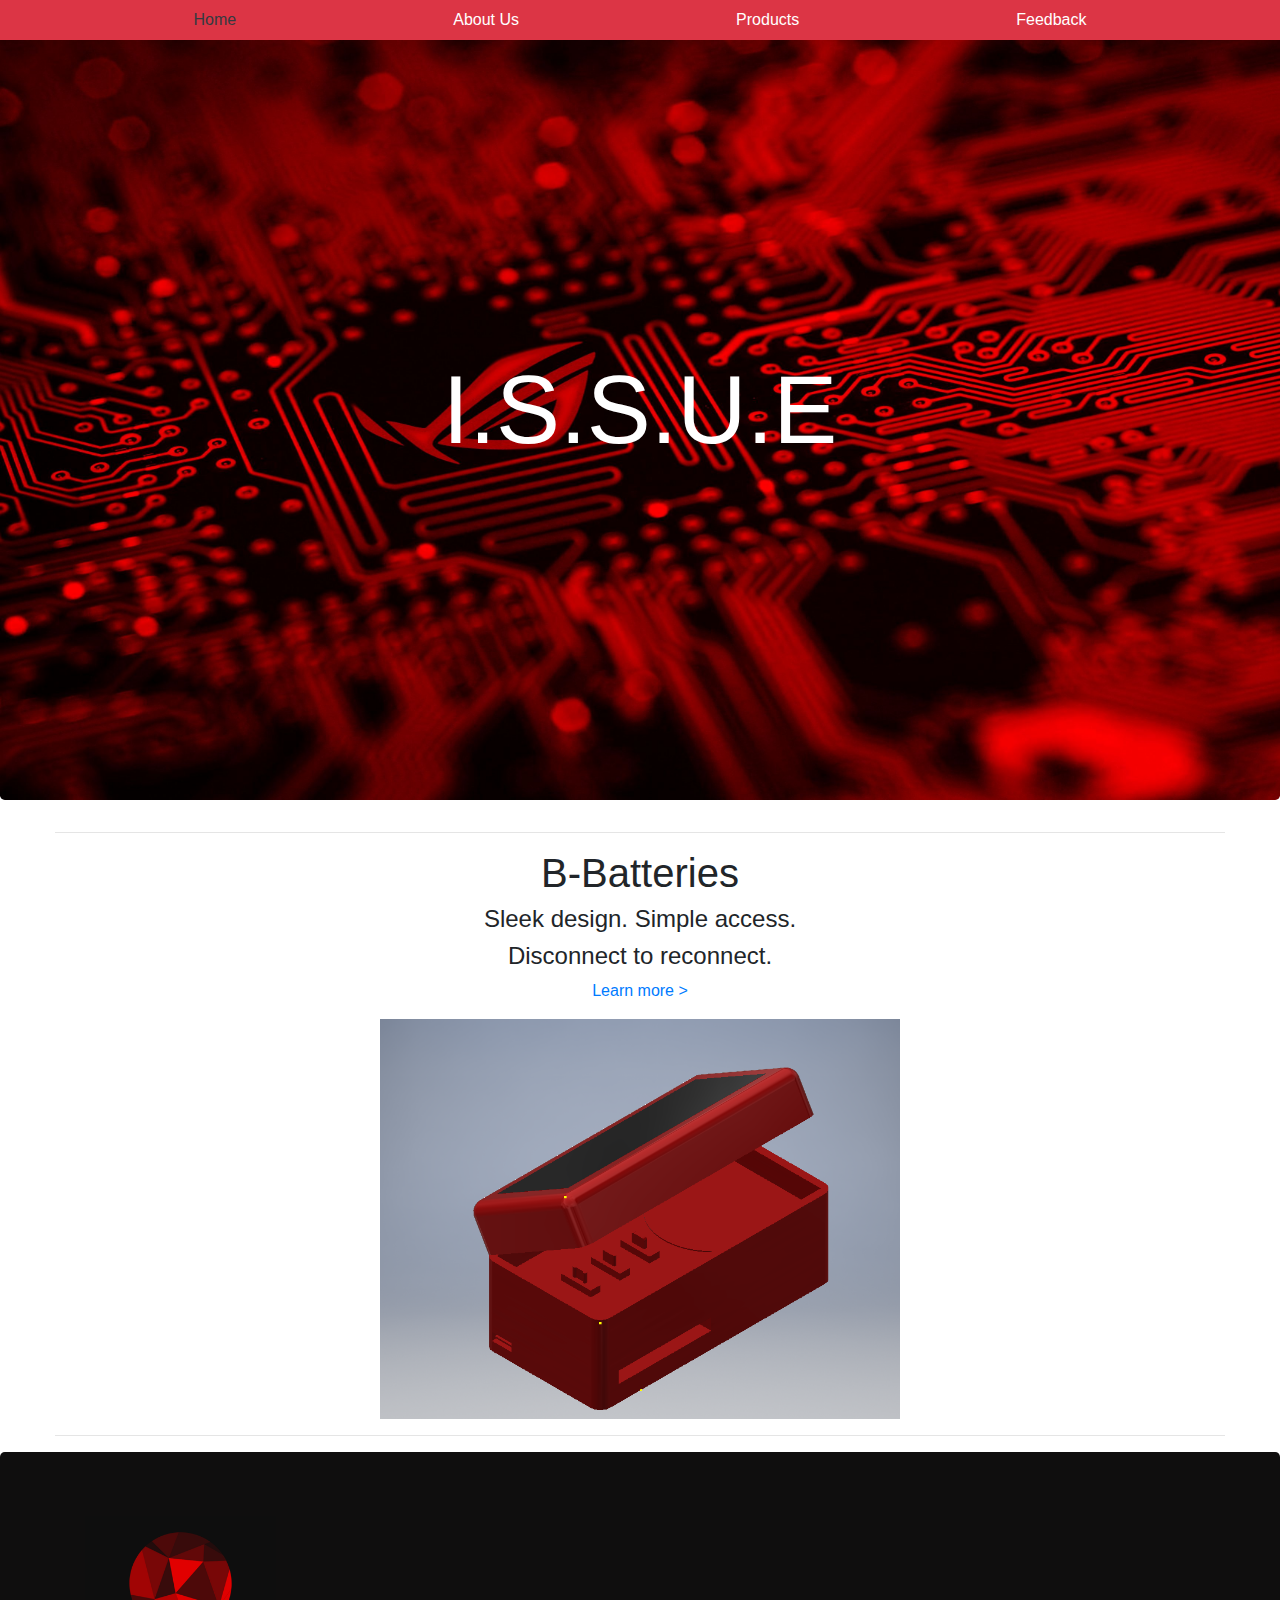
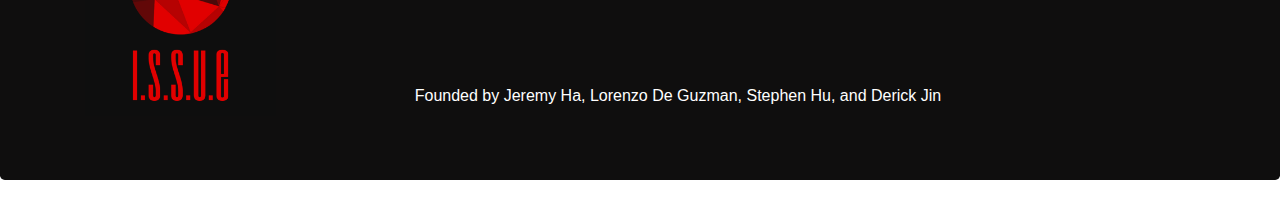
<file: index.html>
<!DOCTYPE html>
<html>
  <head>
    <title>I.S.S.U.E</title>
    <meta charset="UTF-8">
    <link rel="stylesheet" type="text/css" href="main.css">
    <link rel="stylesheet" href="bootstrap/css/bootstrap.css">
  </head>
  <body>
    <header>
      <div class="bg-danger header">
        <div class="container">
          <nav class="nav nav-pills nav-fill">
            <a class="nav-item nav-link text-dark" href="index.html">Home</a>
            <a class="nav-item nav-link text-white" href="AboutUs.html">About Us</a>
            <a class="nav-item nav-link text-white" href="Products.html">Products</a>
            <a class="nav-item nav-link text-white" href="Feedback.html">Feedback</a>
          </nav>
        </div>
      </div>
    </header>
    <div class="jumbotron bpic">
      <div class="special">
        <h1 class="title">I.S.S.U.E</h1>
      </div>
    </div>
    <hr class="container">
    <div class="container description">
      <h1>B-Batteries</h1>
      <h4 style="font-weight: lighter;">Sleek design. Simple access.</h4>
      <h4 style="font-weight: lighter;"> Disconnect to reconnect.</h4>
      <p><a href="Products.html">Learn more ></a></p>
      <img src="Images/bbat-img2.png" height="400px">
    </div>
    <hr class="container">
    <footer>
      <div class="jumbotron footer" style="background-color: rgb(15, 14, 14)">
        <div class="container">
          <img src="Images/issue.png" height="200px"/>
        </div>
        <div class="float-right container">
          <p class="footer-content">
            Founded by Jeremy Ha, Lorenzo De Guzman, Stephen Hu, and Derick Jin
          </p>
        </div>
      </div>
    </footer>
  </body>
</html>
</file>
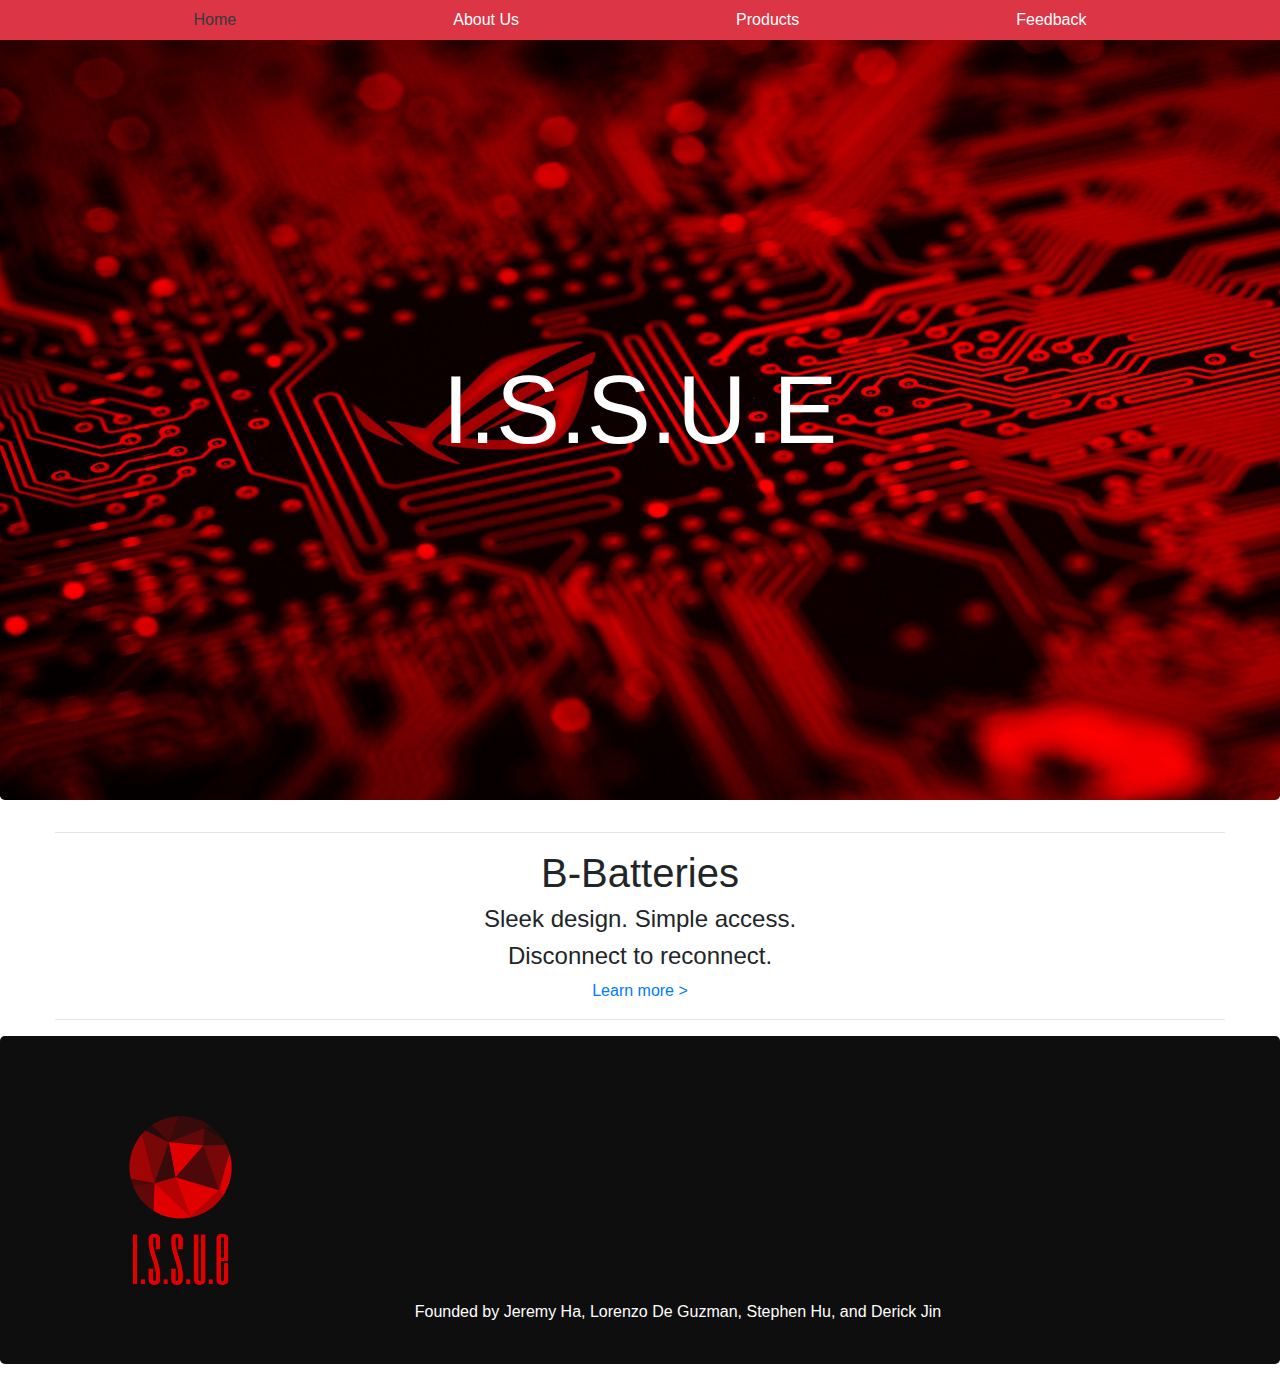
<file: HTML/index.html>
<!DOCTYPE html>
<html>
  <head>
    <title>Entrepeneurship Project</title>
    <meta charset="UTF-8">
    <link rel="stylesheet" type="text/css" href="../CSS/main.css">
    <link rel="stylesheet" href="../bootstrap/css/bootstrap.css">
  </head>
  <body>
    <header>
      <div class="bg-danger header">
        <div class="container">
          <nav class="nav nav-pills nav-fill">
            <a class="nav-item nav-link text-dark" href="index.html">Home</a>
            <a class="nav-item nav-link text-white" href="AboutUs.html">About Us</a>
            <a class="nav-item nav-link text-white" href="Products.html">Products</a>
            <a class="nav-item nav-link text-white" href="Feedback.html">Feedback</a>
          </nav>
        </div>
      </div>
    </header>
    <div class="jumbotron bpic">
      <div class="special">
        <h1 class="title">I.S.S.U.E</h1>
      </div>
    </div>
    <hr class="container">
    <div class="container description">
      <h1>B-Batteries</h1>
      <h4 style="font-weight: lighter;">Sleek design. Simple access.</h4>
      <h4 style="font-weight: lighter;"> Disconnect to reconnect.</h4>
      <a href="Products.html">Learn more ></a>
    </div>
    <hr class="container">
    <footer>
      <div class="jumbotron footer" style="background-color: rgb(15, 14, 14)">
        <div class="container">
          <img src="../Images/issue.png" height="200px"/>
        </div>
        <div class="float-right container">
          <p class="footer-content">
            Founded by Jeremy Ha, Lorenzo De Guzman, Stephen Hu, and Derick Jin
          </p>
        </div>
      </div>
    </footer>
  </body>
</html>
</file>
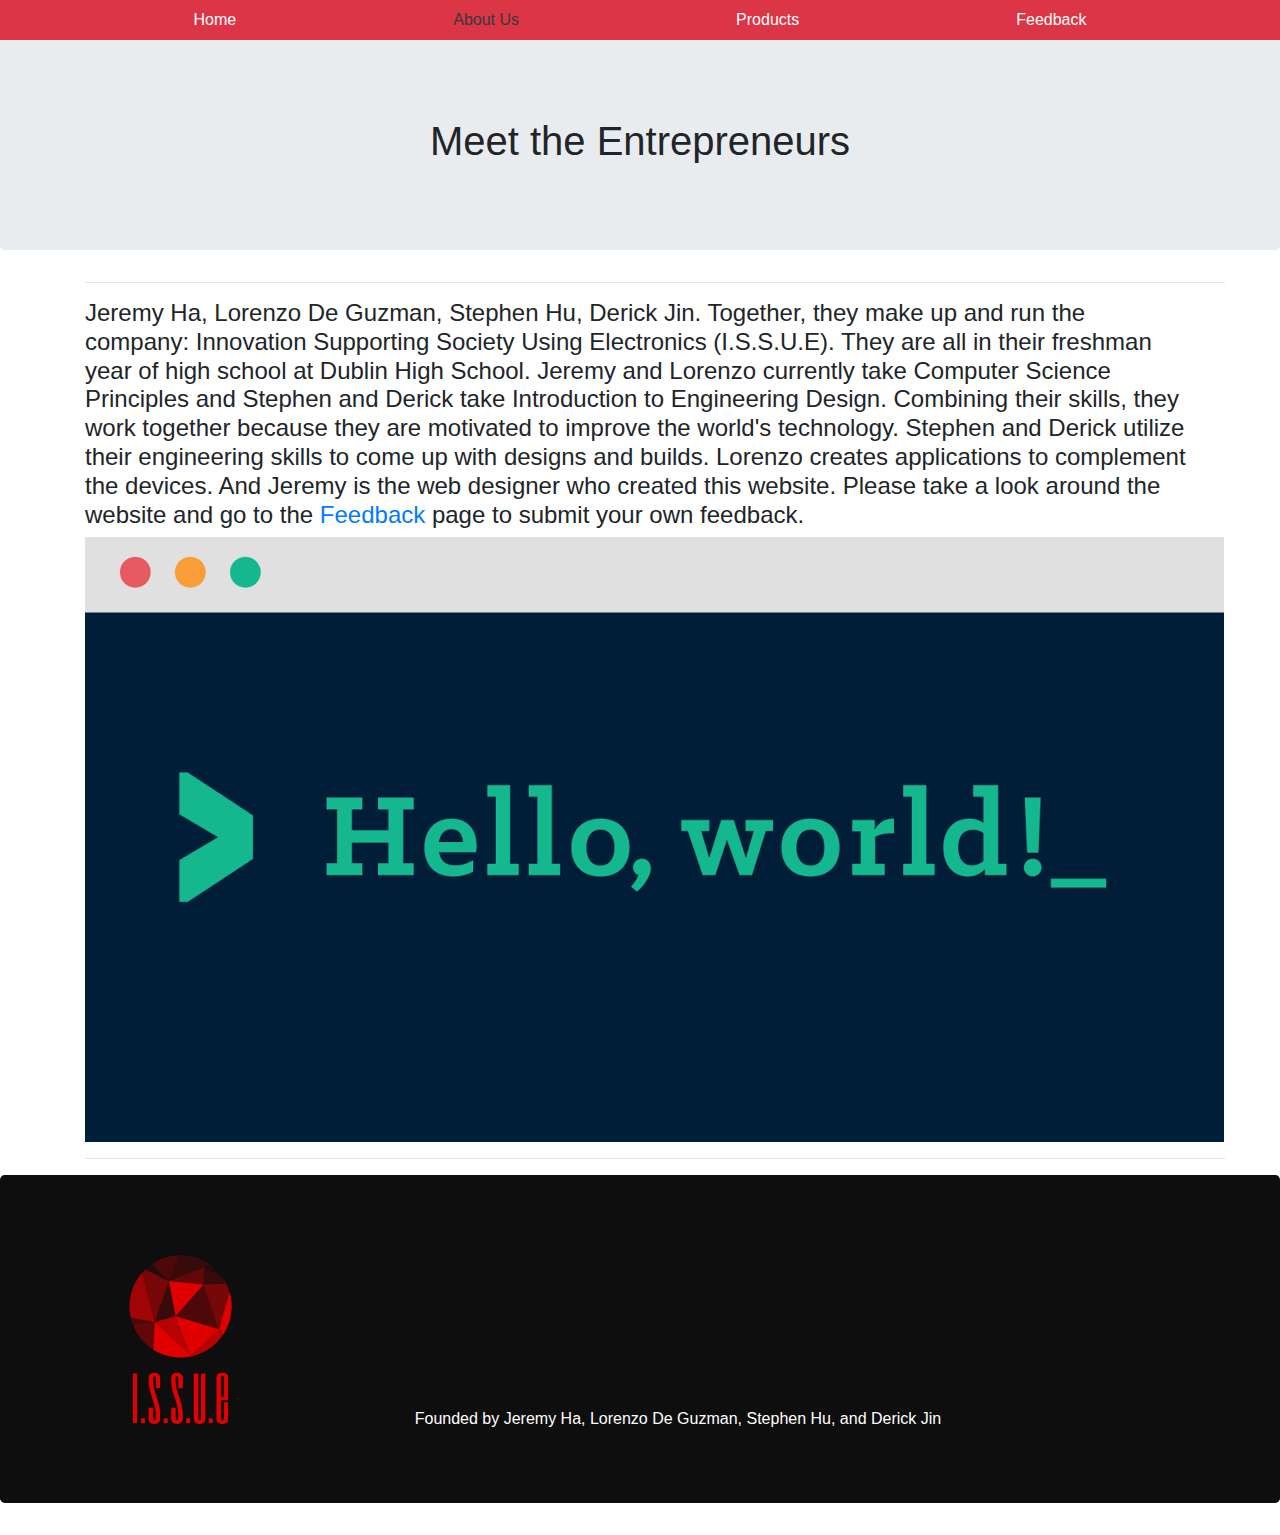
<file: AboutUs.html>
<!DOCTYPE html>
<html>
  <head>
    <title>I.S.S.U.E</title>
    <meta charset="UTF-8">
    <link rel="stylesheet" type="text/css" href="main.css">
    <link rel="stylesheet" href="bootstrap/css/bootstrap.css">
  </head>
  <body>
    <header>
      <div class="bg-danger header">
        <div class="container">
          <nav class="nav nav-pills nav-fill">
            <a class="nav-item nav-link text-white" href="index.html">Home</a>
            <a class="nav-item nav-link text-dark" href="AboutUs.html">About Us</a>
            <a class="nav-item nav-link text-white" href="Products.html">Products</a>
            <a class="nav-item nav-link text-white" href="Feedback.html">Feedback</a>
          </nav>
        </div>
      </div>
    </header>
    <div class="jumbotron us-jumbo">
      <div class="container">
        <h1 class="us-title">Meet the Entrepreneurs</h1>
      </div>
    </div>
    <div class="container">
      <hr class="container">
      <h4 class="aboutus">
        Jeremy Ha, Lorenzo De Guzman, Stephen Hu, Derick Jin. Together, they 
        make up and run the company: Innovation Supporting Society Using 
        Electronics (I.S.S.U.E). They are all in their freshman year of 
        high school at Dublin High School. Jeremy and Lorenzo currently take 
        Computer Science Principles and Stephen and Derick take Introduction to
        Engineering Design. Combining their skills, they work together because
        they are motivated to improve the world's technology. Stephen and 
        Derick utilize their engineering skills to come up with designs and
        builds. Lorenzo creates applications to complement the devices. And 
        Jeremy is the web designer who created this website. Please take a look
        around the website and go to the <a href="Feedback.html">Feedback</a> 
        page to submit your own feedback.
      </h4>
      <img class="hello" src="Images/hello-world.png" height="605px">
      <hr class="container">
    </div>
    <footer>
      <div class="jumbotron footer" style="background-color: rgb(15, 14, 14)">
        <div class="container">
          <img src="Images/issue.png" height="200px">
        </div>
        <div class="float-right container">
          <p class="footer-content">
            Founded by Jeremy Ha, Lorenzo De Guzman, Stephen Hu, and Derick Jin
          </p>
        </div>
      </div>
    </footer>
  </body>
</html>
</file>
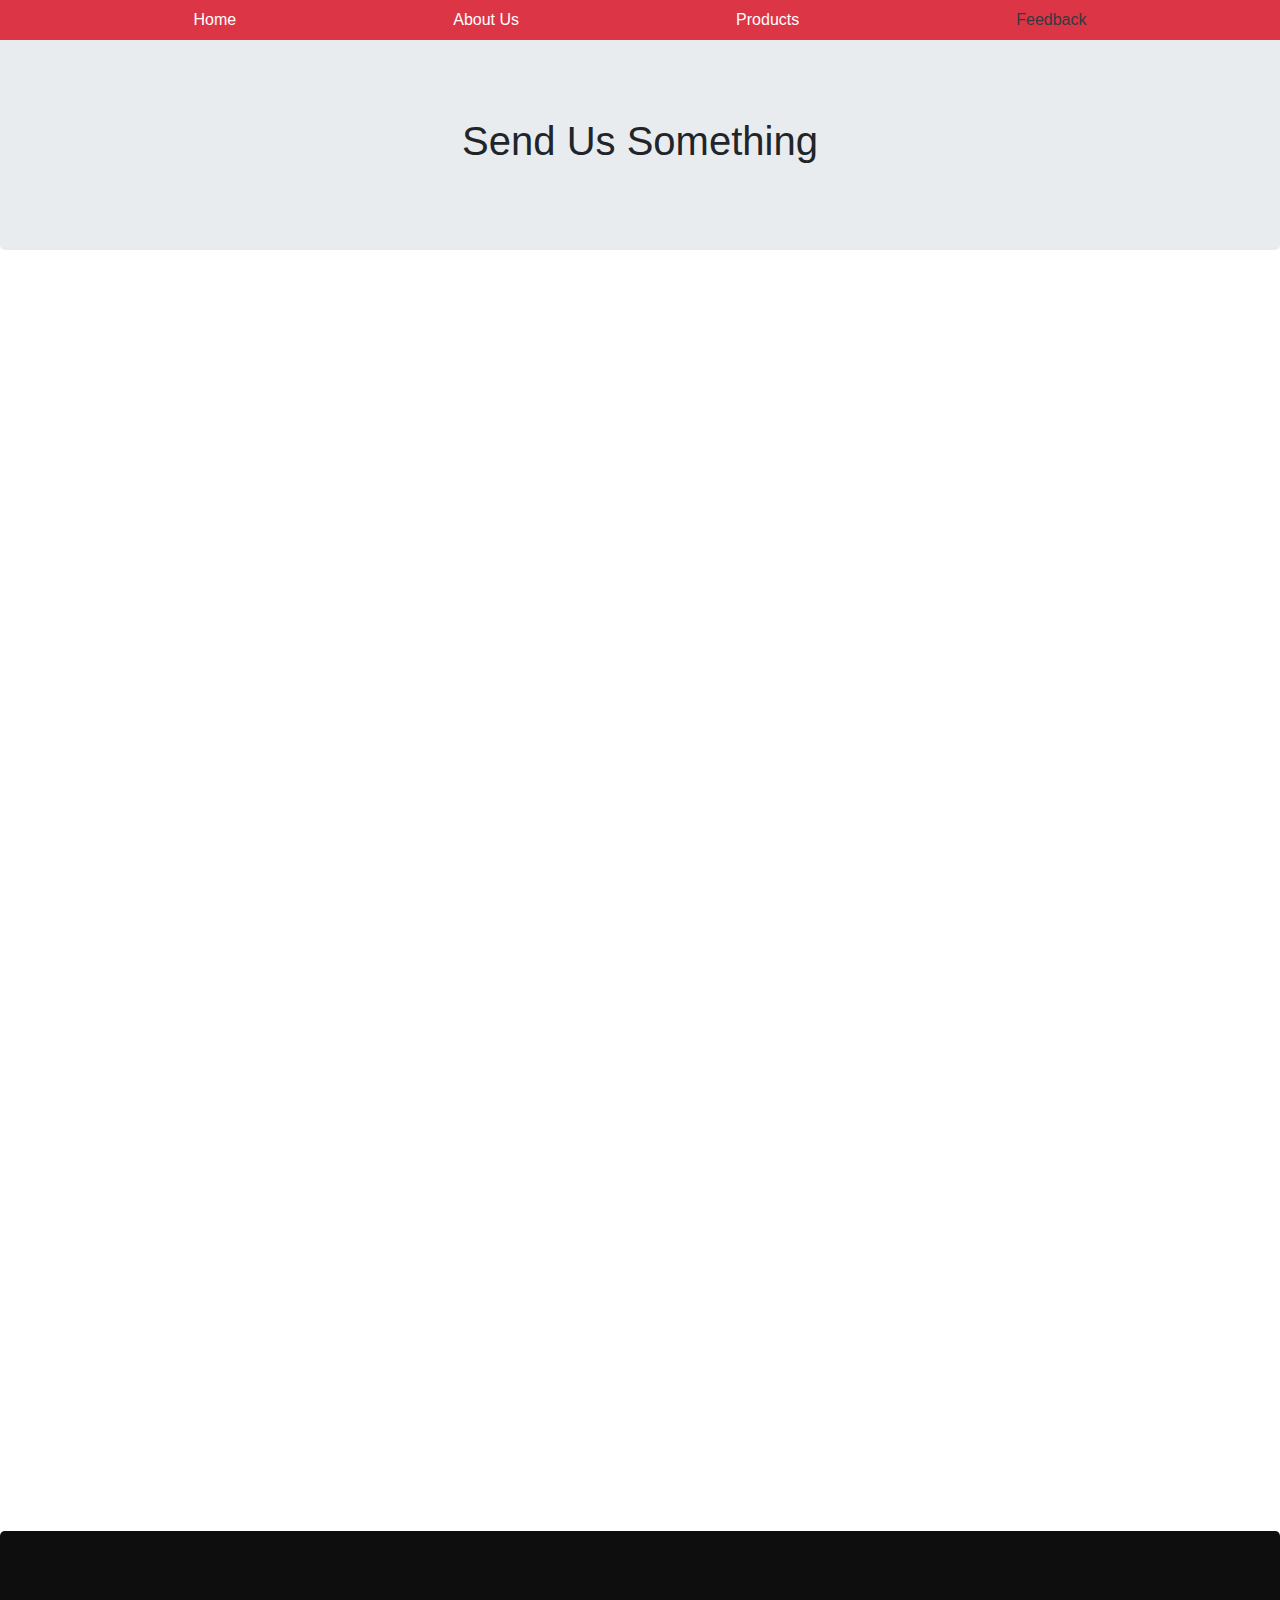
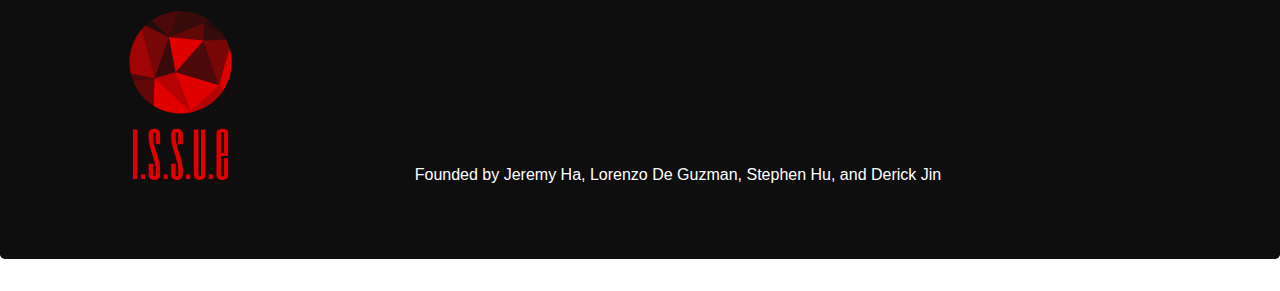
<file: Feedback.html>
<!DOCTYPE html>
<html>
  <head>
    <title>I.S.S.U.E</title>
    <meta charset="UTF-8">
    <link rel="stylesheet" type="text/css" href="main.css">
    <link rel="stylesheet" href="bootstrap/css/bootstrap.css">
  </head>
  <body>
    <header>
      <div class="bg-danger header">
        <div class="container">
          <nav class="nav nav-pills nav-fill">
            <a class="nav-item nav-link text-white" href="index.html">Home</a>
            <a class="nav-item nav-link text-white" href="AboutUs.html">About Us</a>
            <a class="nav-item nav-link text-white" href="Products.html">Products</a>
            <a class="nav-item nav-link text-dark" href="Feedback.html">Feedback</a>
          </nav>
        </div>
      </div>
    </header>
    <div class="jumbotron fb-jumbo">
      <div class="container">
        <h1 class="fb-title">Send Us Something</h1>
      </div>
    </div>
    <div class="container">
      <br>
      <iframe src="https://docs.google.com/forms/d/e/1FAIpQLSeOyJyIVEBfp684oRN7hty4s4V8Kikf72_LJgiF2MgkR63Vrg/viewform?embedded=true" 
      class="feedback-form" width="640" height="1218" frameborder="0">
        Loading...
      </iframe>
    </div>
    <footer>
      <div class="jumbotron footer" style="background-color: rgb(15, 14, 14)">
        <div class="container">
          <img src="Images/issue.png" height="200px">
        </div>
        <div class="float-right container">
          <p class="footer-content">
            Founded by Jeremy Ha, Lorenzo De Guzman, Stephen Hu, and Derick Jin
          </p>
        </div>
      </div>
    </footer>
  </body>
</html>
</file>
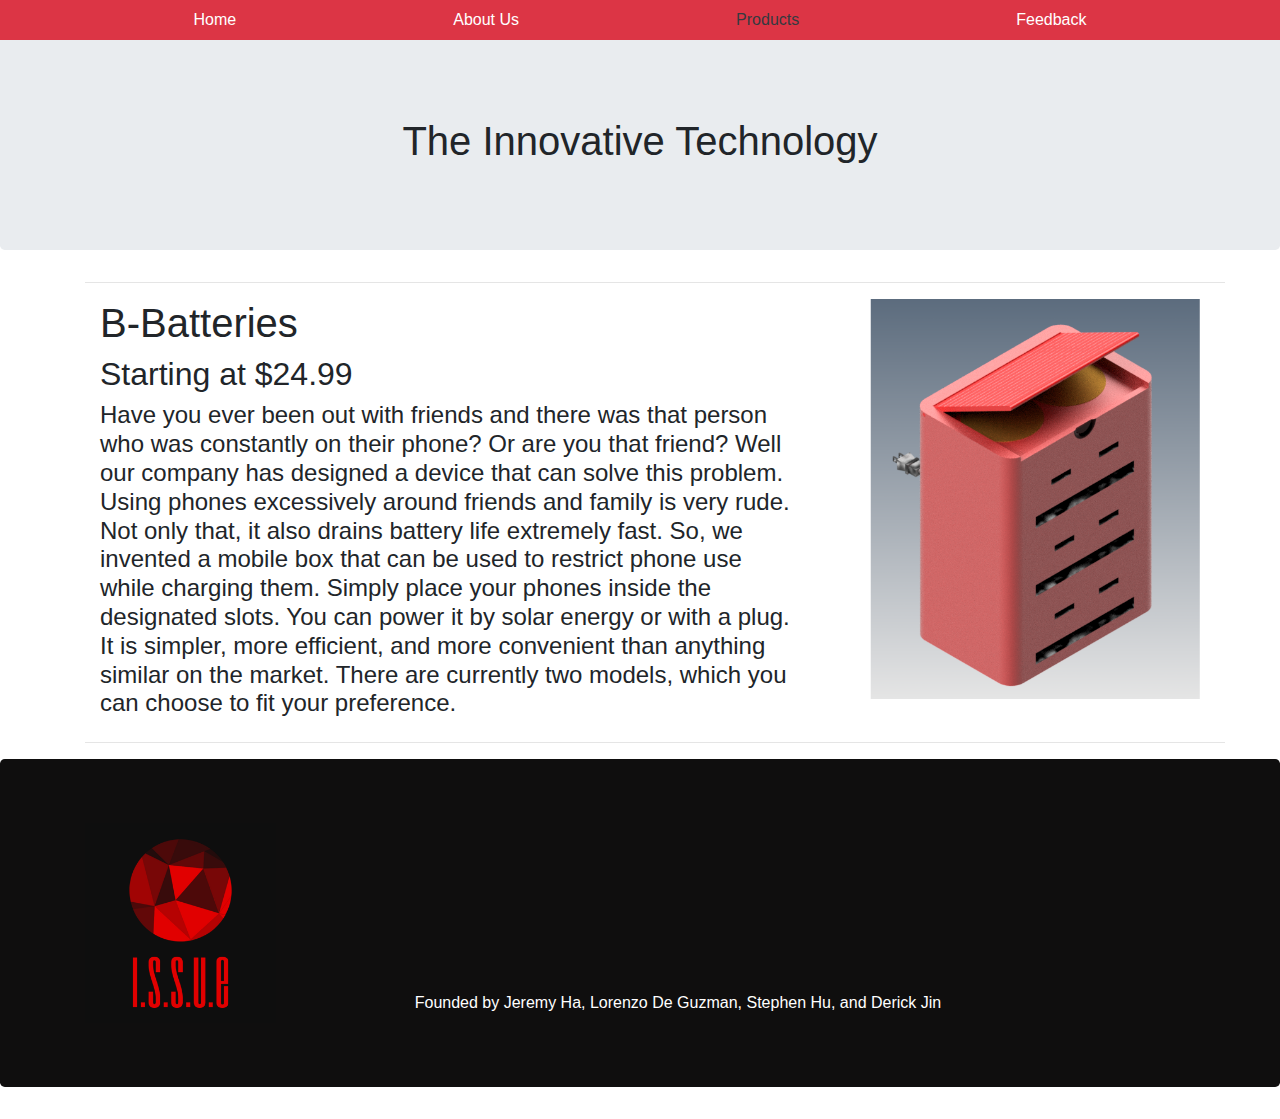
<file: Products.html>
<!DOCTYPE html>
<html>
  <head>
    <title>I.S.S.U.E</title>
    <meta charset="UTF-8">
    <link rel="stylesheet" type="text/css" href="main.css">
    <link rel="stylesheet" href="bootstrap/css/bootstrap.css">
  </head>
  <body>
    <header>
      <div class="bg-danger header">
        <div class="container">
          <nav class="nav nav-pills nav-fill">
            <a class="nav-item nav-link text-white" href="index.html">Home</a>
            <a class="nav-item nav-link text-white" href="AboutUs.html">About Us</a>
            <a class="nav-item nav-link text-dark" href="Products.html">Products</a>
            <a class="nav-item nav-link text-white" href="Feedback.html">Feedback</a>
          </nav>
        </div>
      </div>
    </header>
    <div class="jumbotron products-jumbo">
      <div class="container">
        <h1 class="products-title">The Innovative Technology</h1>
      </div>
    </div>
    <div class="container">
      <hr class="container">
      <div class="row col-12">
        <div class="col-8">
          <h1 class="bbat-product">B-Batteries</h1>
          <h2 class="bbat-product">Starting at $24.99</h2>
          <h4 class="bbat-product">
            Have you ever been out with friends and there was that person who
            was constantly on their phone? Or are you that friend? Well our
            company has designed a device that can solve this problem. Using
            phones excessively around friends and family is very rude. Not only
            that, it also drains battery life extremely fast. So, we invented a 
            mobile box that can be used to restrict phone use while charging
            them. Simply place your phones inside the designated slots. You can
            power it by solar energy or with a plug. It is simpler, more
            efficient, and more convenient than anything similar on the market.
            There are currently two models, which you can choose to fit your
            preference.
          </h4>
        </div>
        <img class="bbat-img" src="Images/bbat-img1.png" alt="B-Batteries Image"
        height="400px">
      </div>
      <hr class="container">
    </div>
    <footer>
      <div class="jumbotron footer" style="background-color: rgb(15, 14, 14)">
        <div class="container">
          <img src="Images/issue.png" height="200px">
        </div>
        <div class="float-right container">
          <p class="footer-content">
            Founded by Jeremy Ha, Lorenzo De Guzman, Stephen Hu, and Derick Jin
          </p>
        </div>
      </div>
    </footer>
  </body>
</html>
</file>
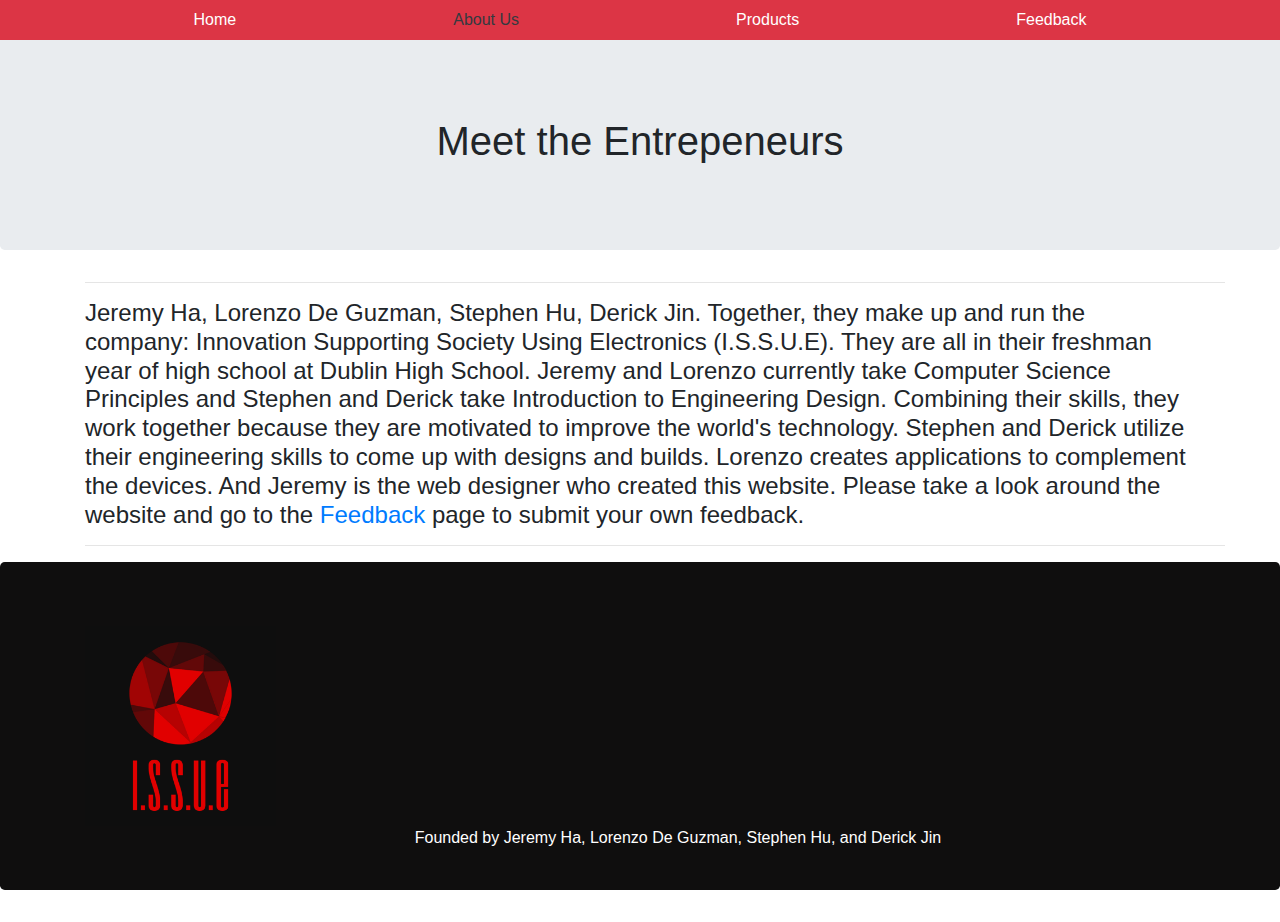
<file: HTML/AboutUs.html>
<!DOCTYPE html>
<html>
  <head>
    <title>Entrepeneurship Project</title>
    <meta charset="UTF-8">
    <link rel="stylesheet" type="text/css" href="../CSS/main.css">
    <link rel="stylesheet" href="../bootstrap/css/bootstrap.css">
  </head>
  <body>
    <header>
      <div class="bg-danger header">
        <div class="container">
          <nav class="nav nav-pills nav-fill">
            <a class="nav-item nav-link text-white" href="index.html">Home</a>
            <a class="nav-item nav-link text-dark" href="AboutUs.html">About Us</a>
            <a class="nav-item nav-link text-white" href="Products.html">Products</a>
            <a class="nav-item nav-link text-white" href="Feedback.html">Feedback</a>
          </nav>
        </div>
      </div>
    </header>
    <div class="jumbotron us-jumbo">
      <div class="container">
        <h1 class="us-title">Meet the Entrepeneurs</h1>
      </div>
    </div>
    <div class="container">
      <hr class="container">
      <h4 class="aboutus">
        Jeremy Ha, Lorenzo De Guzman, Stephen Hu, Derick Jin. Together, they 
        make up and run the company: Innovation Supporting Society Using 
        Electronics (I.S.S.U.E). They are all in their freshman year of 
        high school at Dublin High School. Jeremy and Lorenzo currently take 
        Computer Science Principles and Stephen and Derick take Introduction to
        Engineering Design. Combining their skills, they work together because
        they are motivated to improve the world's technology. Stephen and 
        Derick utilize their engineering skills to come up with designs and
        builds. Lorenzo creates applications to complement the devices. And 
        Jeremy is the web designer who created this website. Please take a look
        around the website and go to the <a href="Feedback.html">Feedback</a> 
        page to submit your own feedback.
      </h4>
      <hr class="container">
    </div>
    <footer>
      <div class="jumbotron footer" style="background-color: rgb(15, 14, 14)">
        <div class="container">
          <img src="../Images/issue.png" height="200px">
        </div>
        <div class="float-right container">
          <p class="footer-content">
            Founded by Jeremy Ha, Lorenzo De Guzman, Stephen Hu, and Derick Jin
          </p>
        </div>
      </div>
    </footer>
  </body>
</html>
</file>
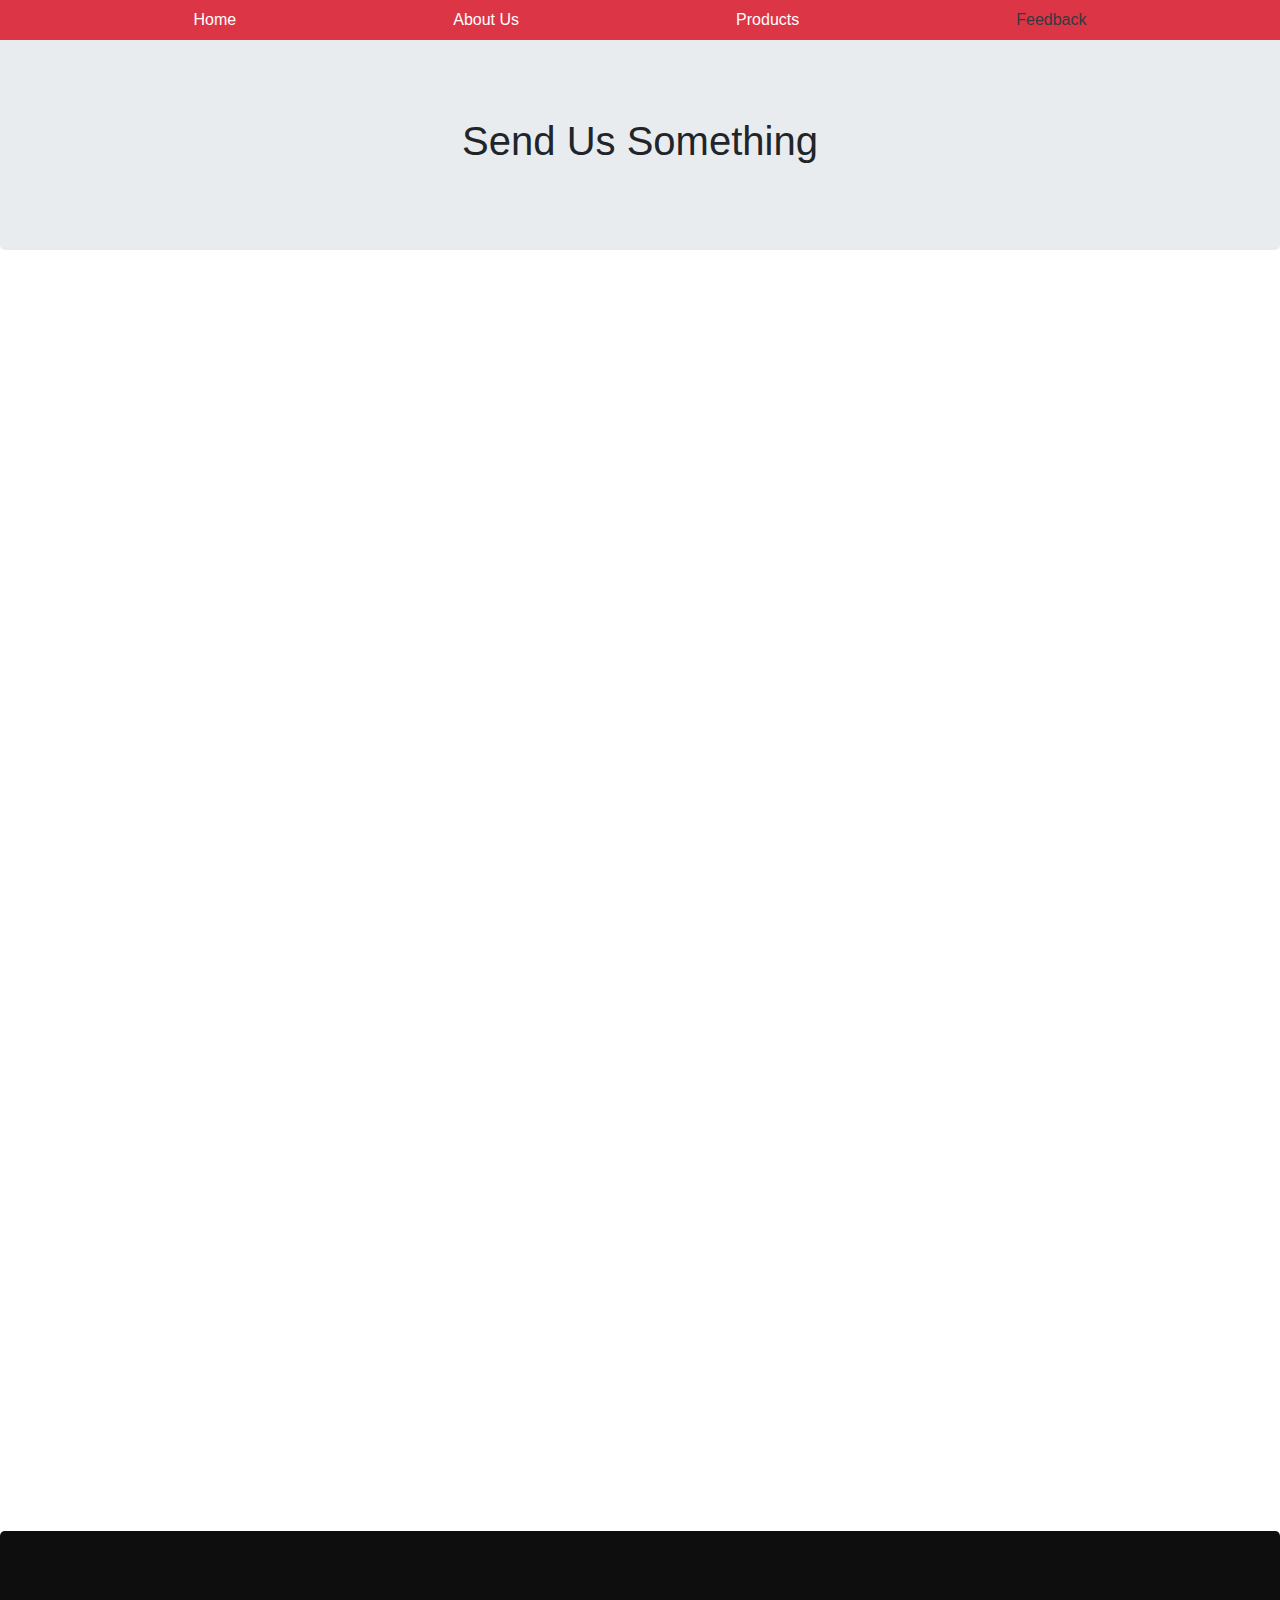
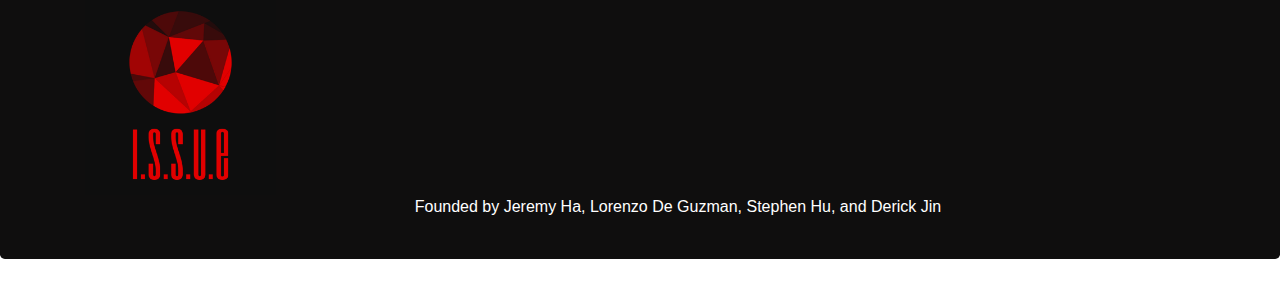
<file: HTML/Feedback.html>
<!DOCTYPE html>
<html>
  <head>
    <title>Entrepeneurship Project</title>
    <meta charset="UTF-8">
    <link rel="stylesheet" type="text/css" href="../CSS/main.css">
    <link rel="stylesheet" href="../bootstrap/css/bootstrap.css">
  </head>
  <body>
    <header>
      <div class="bg-danger header">
        <div class="container">
          <nav class="nav nav-pills nav-fill">
            <a class="nav-item nav-link text-white" href="index.html">Home</a>
            <a class="nav-item nav-link text-white" href="AboutUs.html">About Us</a>
            <a class="nav-item nav-link text-white" href="Products.html">Products</a>
            <a class="nav-item nav-link text-dark" href="Feedback.html">Feedback</a>
          </nav>
        </div>
      </div>
    </header>
    <div class="jumbotron fb-jumbo">
      <div class="container">
        <h1 class="fb-title">Send Us Something</h1>
      </div>
    </div>
    <div class="container">
      <br>
      <iframe src="https://docs.google.com/forms/d/e/1FAIpQLSeOyJyIVEBfp684oRN7hty4s4V8Kikf72_LJgiF2MgkR63Vrg/viewform?embedded=true" 
      class="feedback-form" width="640" height="1218" frameborder="0" 
      marginheight="0" marginwidth="0">Loading...
      </iframe>
    </div>
    <footer>
      <div class="jumbotron footer" style="background-color: rgb(15, 14, 14)">
        <div class="container">
          <img src="../Images/issue.png" height="200px">
        </div>
        <div class="float-right container">
          <p class="footer-content">
            Founded by Jeremy Ha, Lorenzo De Guzman, Stephen Hu, and Derick Jin
          </p>
        </div>
      </div>
    </footer>
  </body>
</html>
</file>
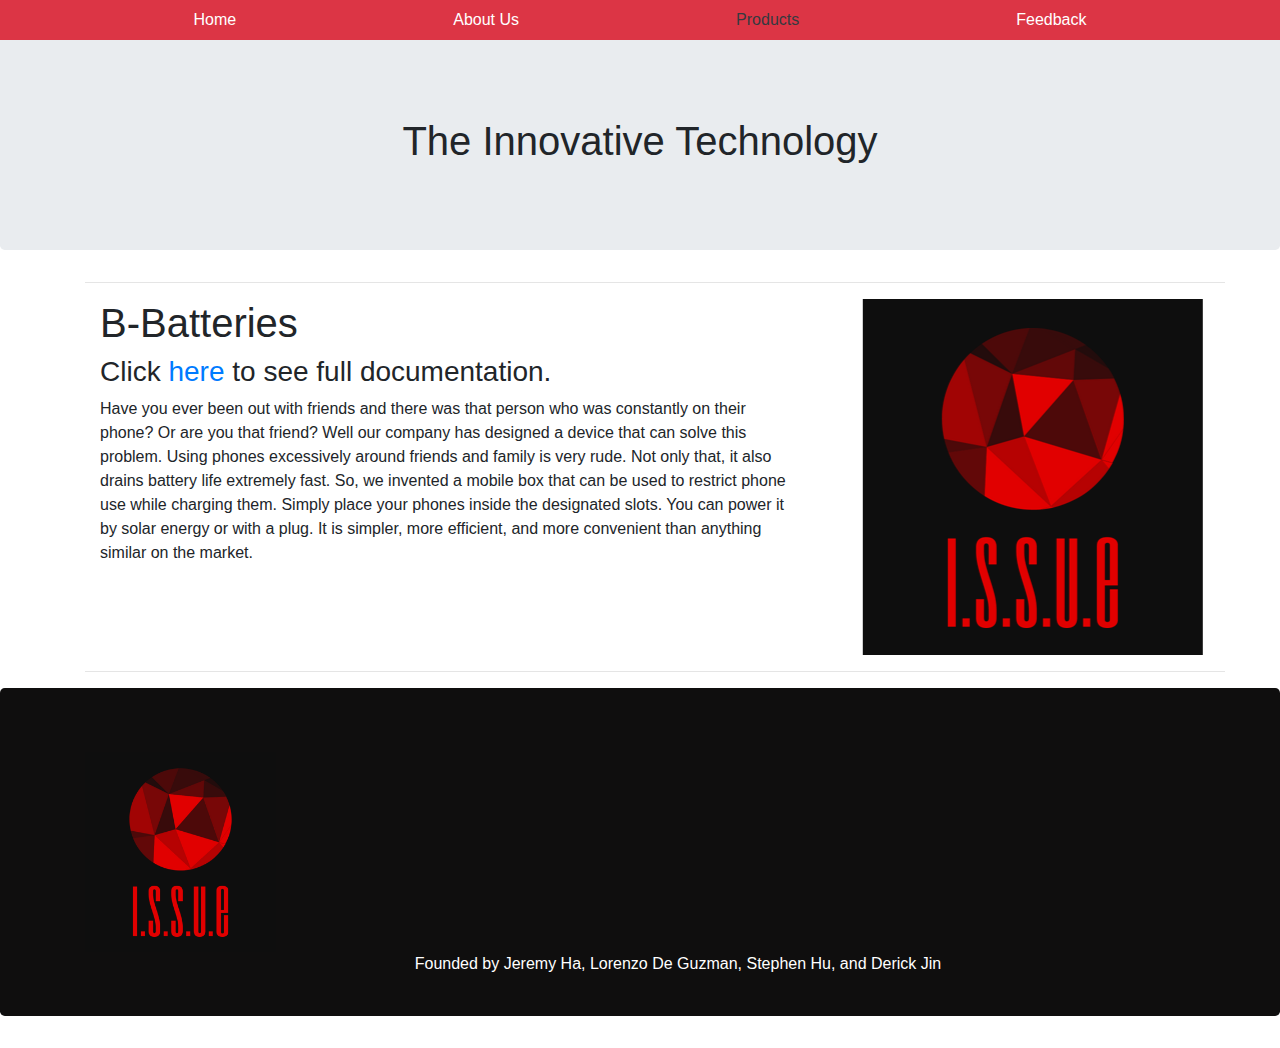
<file: HTML/Products.html>
<!DOCTYPE html>
<html>
  <head>
    <title>Entrepeneurship Project</title>
    <meta charset="UTF-8">
    <link rel="stylesheet" type="text/css" href="../CSS/main.css">
    <link rel="stylesheet" href="../bootstrap/css/bootstrap.css">
  </head>
  <body>
    <header>
      <div class="bg-danger header">
        <div class="container">
          <nav class="nav nav-pills nav-fill">
            <a class="nav-item nav-link text-white" href="index.html">Home</a>
            <a class="nav-item nav-link text-white" href="AboutUs.html">About Us</a>
            <a class="nav-item nav-link text-dark" href="Products.html">Products</a>
            <a class="nav-item nav-link text-white" href="Feedback.html">Feedback</a>
          </nav>
        </div>
      </div>
    </header>
    <div class="jumbotron products-jumbo">
      <div class="container">
        <h1 class="products-title">The Innovative Technology</h1>
      </div>
    </div>
    <div class="container">
      <hr class="container">
      <div class="row col-12">
        <div class="col-8">
          <h1 class="bbat-product">B-Batteries</h1>
          <h3 class="bbat-product">Click <a href="#">here</a>
          to see full documentation.
          </h3>
          <p class="bbat-product">
            Have you ever been out with friends and there was that person who
            was constantly on their phone? Or are you that friend? Well our
            company has designed a device that can solve this problem. Using
            phones excessively around friends and family is very rude. Not only
            that, it also drains battery life extremely fast. So, we invented a 
            mobile box that can be used to restrict phone use while charging
            them. Simply place your phones inside the designated slots. You can
            power it by solar energy or with a plug. It is simpler, more
            efficient, and more convenient than anything similar on the market.
          </p>
        </div>
        <img class="bbat-img" src="../Images/issue.png" alt="B-Batteries Image">
      </div>
      <hr class="container">
    </div>
    <footer>
      <div class="jumbotron footer" style="background-color: rgb(15, 14, 14)">
        <div class="container">
          <img src="../Images/issue.png" height="200px">
        </div>
        <div class="float-right container">
          <p class="footer-content">
            Founded by Jeremy Ha, Lorenzo De Guzman, Stephen Hu, and Derick Jin
          </p>
        </div>
      </div>
    </footer>
  </body>
</html>
</file>
<file: main.css>
/* Universal Header */
.header {
    position: fixed;
    width: 100%;
    z-index: 10;
}

/* CSS for index.html */
.bpic {
    height: 800px;
    background-image: url("Images/redwp.jpg");
    background-repeat: no-repeat;
    background-size: cover;
}

.special {
    text-align: center;
    transform: translateY(250%);
}

.title {
    color: white;
    font-size: 600%;
}

.description {
    text-align: center;
}

/* CSS for AboutUs.html */
.us-jumbo {
    height: 250px;
}

.us-title {
    text-align: center;
    transform: translateY(110%);
}

.aboutus {
    font-weight: lighter;
}

/* CSS for Products.html */
.products-jumbo {
    height: 250px;
}

.products-title {
    text-align: center;
    transform: translateY(110%);
}

.bbat-product {
    font-weight: lighter;
}

.bbat-img {
    transform: translateX(20%);
}

/* CSS for Feedback.html */
.fb-jumbo {
    height: 250px;
}

.fb-title {
    text-align: center;
    transform: translateY(110%);
}

.feedback-form {
    width: 100%;
}

/* Universal Footer */
.footer-content {
    text-align: center;
    color: white;
    transform: translateY(-135%);
}
</file>
<file: CSS/main.css>
/* Universal Header */
.header {
    position: fixed;
    width: 100%;
    z-index: 10;
}

/* CSS for index.html */
.bpic {
    height: 800px;
    background-image: url("../Images/redwp.jpg");
    background-repeat: no-repeat;
    background-size: cover;
}

.special {
    text-align: center;
    transform: translateY(250%);
}

.title {
    color: white;
    font-size: 600%;
}

.description {
    text-align: center;
}

/* CSS for AboutUs.html */
.us-jumbo {
    height: 250px;
}

.us-title {
    text-align: center;
    transform: translateY(110%);
}

.aboutus {
    font-weight: lighter;
}

/* CSS for Products.html */
.products-jumbo {
    height: 250px;
}

.products-title {
    text-align: center;
    transform: translateY(110%);
}

.bbat-product {
    font-weight: lighter;
}

.bbat-img {
    transform: translateX(17%);
}

/* CSS for Feedback.html */
.fb-jumbo {
    height: 250px;
}

.fb-title {
    text-align: center;
    transform: translateY(110%);
}

.feedback-form {
    width: 100%;
}

/* Universal Footer */
.footer-content {
    text-align: center;
    color: white;
}
</file>
